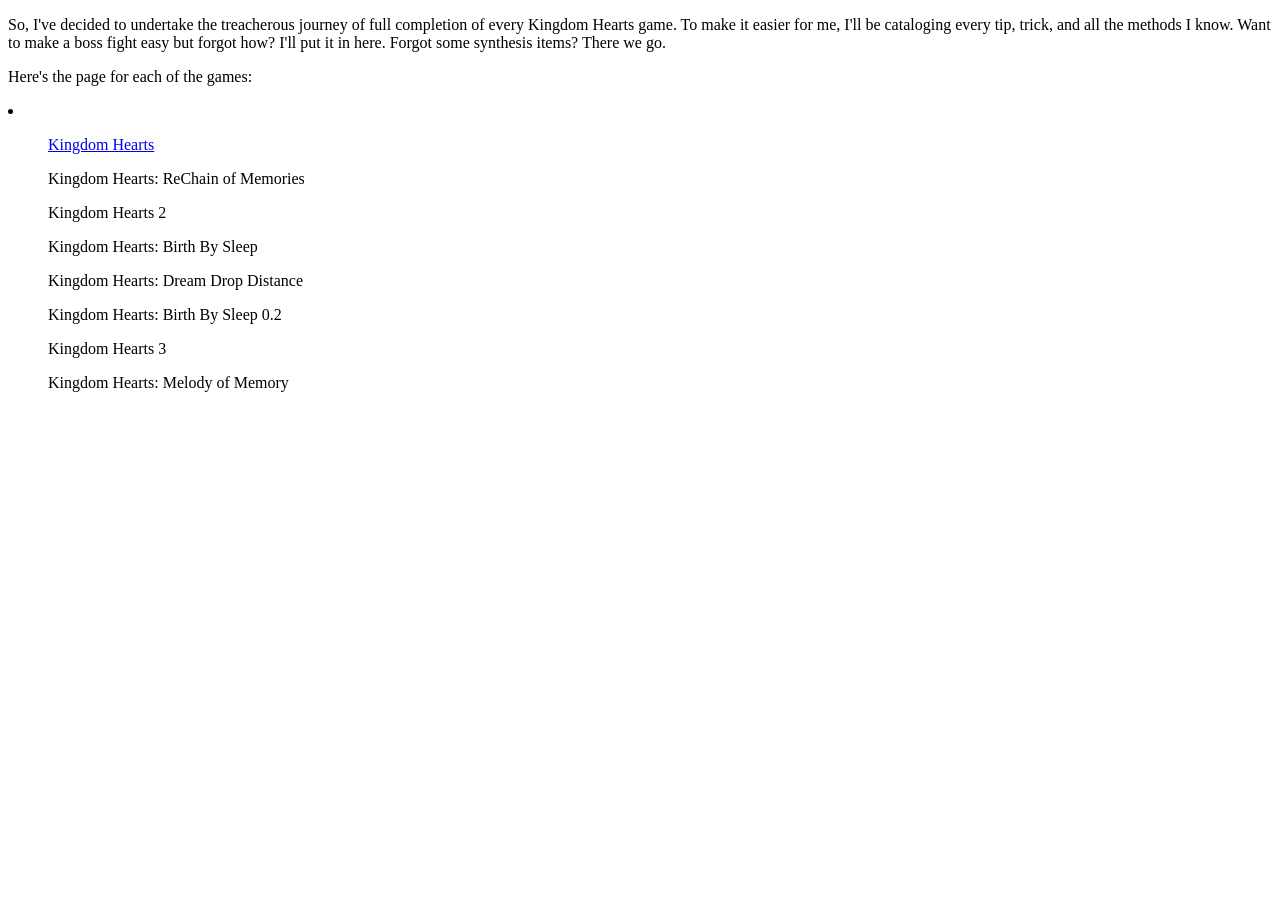
<file: index.html>
<!DOCTYPE html>
<html lang="en">
<head>
    <meta charset="UTF-8">
    <meta name="viewport" content="width=device-width, initial-scale=1.0">
    <title>Kingdom Hearts Guidebook</title>
</head>
<body>
    <p>
        So, I've decided to undertake the treacherous journey of full completion of every Kingdom Hearts game. 
        To make it easier for me, I'll be cataloging every tip, trick, and all the methods I know.
        Want to make a boss fight easy but forgot how? I'll put it in here.
        Forgot some synthesis items? There we go.
    </p>
    <p>
        Here's the page for each of the games:
    </p>
    <li>
        <ul><a href="kh1/main.html">Kingdom Hearts</a></ul>
        <ul>Kingdom Hearts: ReChain of Memories</ul>
        <ul>Kingdom Hearts 2</ul>
        <ul>Kingdom Hearts: Birth By Sleep</ul>
        <ul>Kingdom Hearts: Dream Drop Distance</ul>
        <ul>Kingdom Hearts: Birth By Sleep 0.2</ul>
        <ul>Kingdom Hearts 3</ul>
        <ul>Kingdom Hearts: Melody of Memory</ul>
    </li>
</body>
</html>
</file>
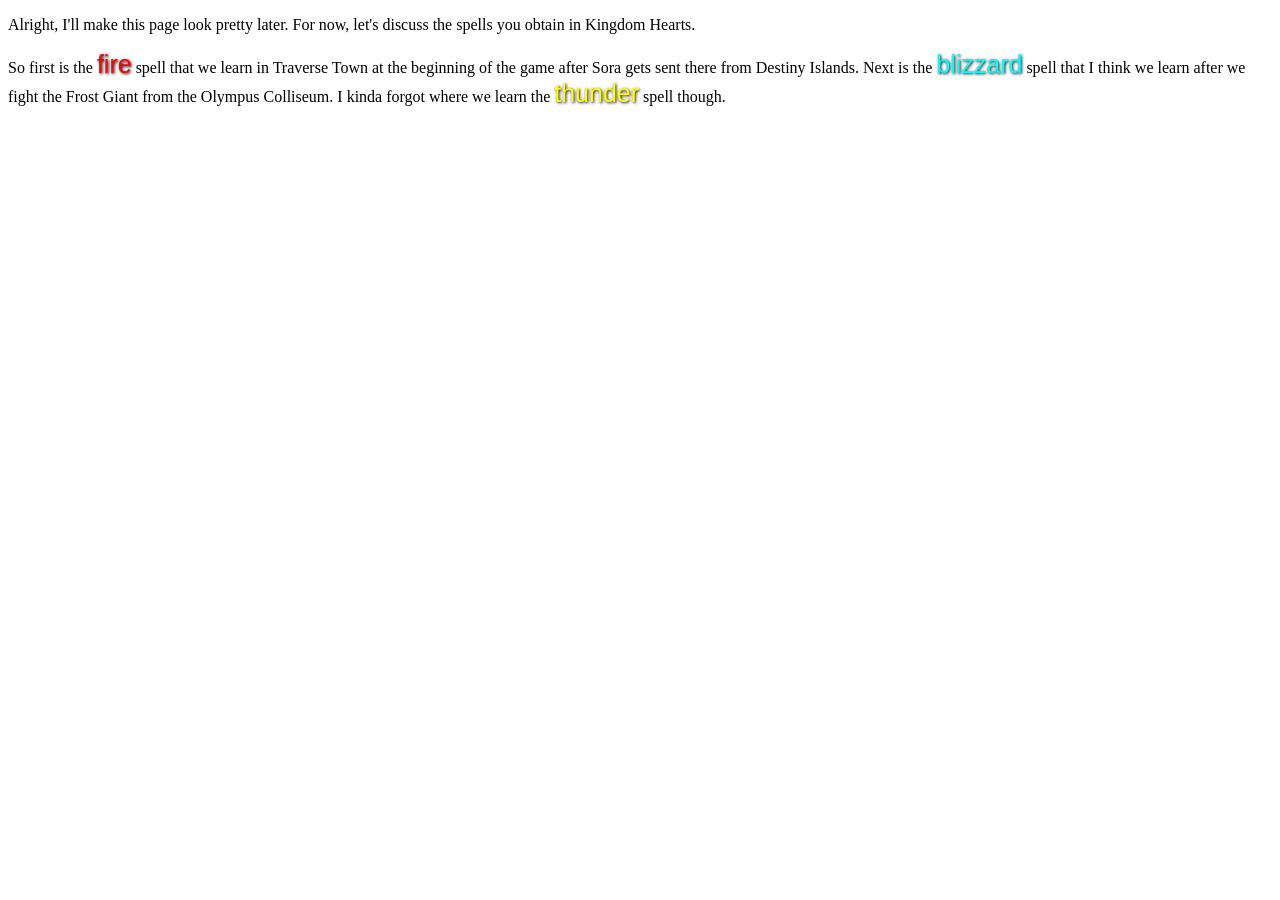
<file: kh1/main.html>
<!DOCTYPE html>
<html lang="en">
<head>
    <meta charset="UTF-8">
    <meta name="viewport" content="width=device-width, initial-scale=1.0">
    <title>KH1 Guide</title>
    <link rel = "stylesheet" href="mainstyling.css">
</head>
<body>
    <p>Alright, I'll make this page look pretty later. For now, let's discuss the spells you obtain in Kingdom Hearts.</p>
    <p>
        So first is the <span class = "fire">fire</span> spell that we learn in Traverse Town at the beginning of the game after Sora gets sent there from Destiny Islands.
        Next is the <span class = "blizzard">blizzard</span> spell that I think we learn after we fight the Frost Giant from the Olympus Colliseum.
        I kinda forgot where we learn the <span class = "thunder">thunder</span> spell though.
    </p>
</body>
</html>
</file>
<file: kh1/mainstyling.css>
span {
    text-shadow: 1px 1px 3px black;
    font-family: 'Franklin Gothic Medium', 'Arial Narrow', Arial, sans-serif;
    font-size: 25px;
}

span.fire {
    color: red;
}

span.blizzard {
    color: aqua;
}

span.thunder {
    color: yellow;
}
</file>
